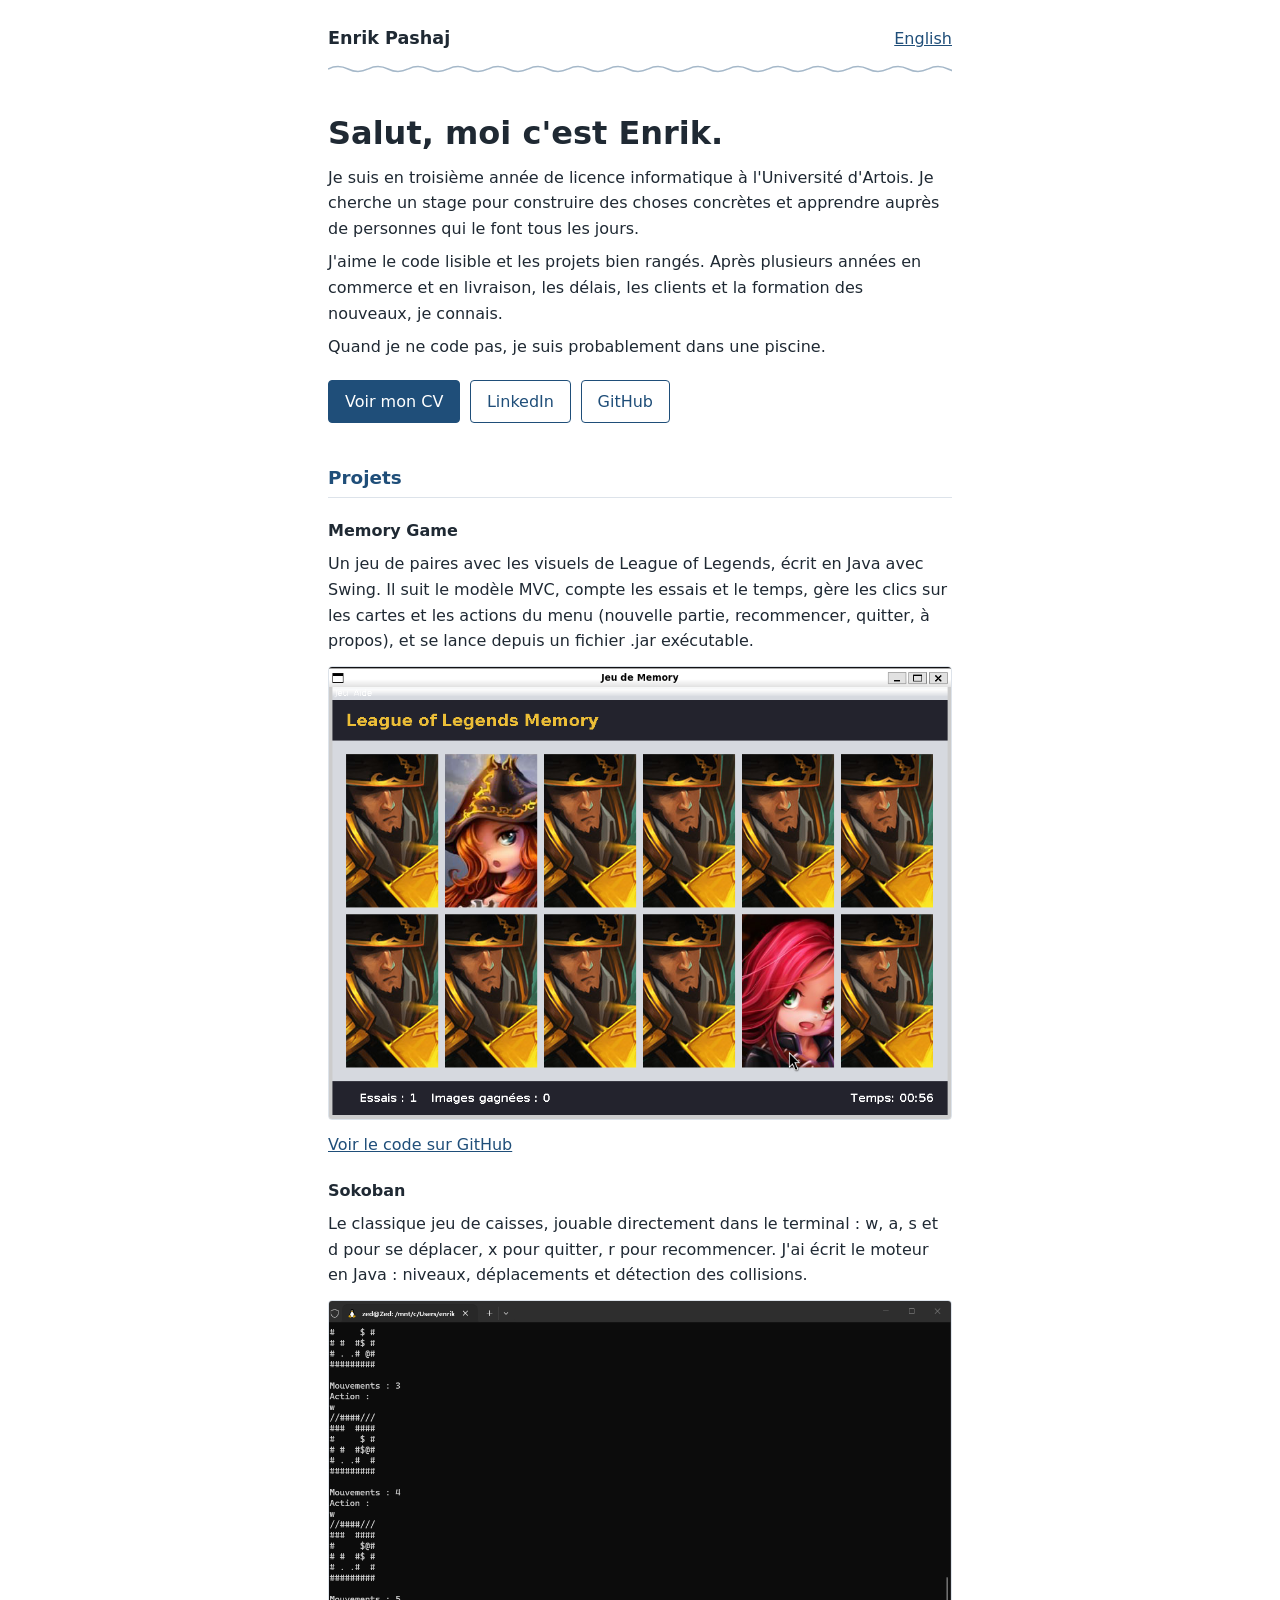
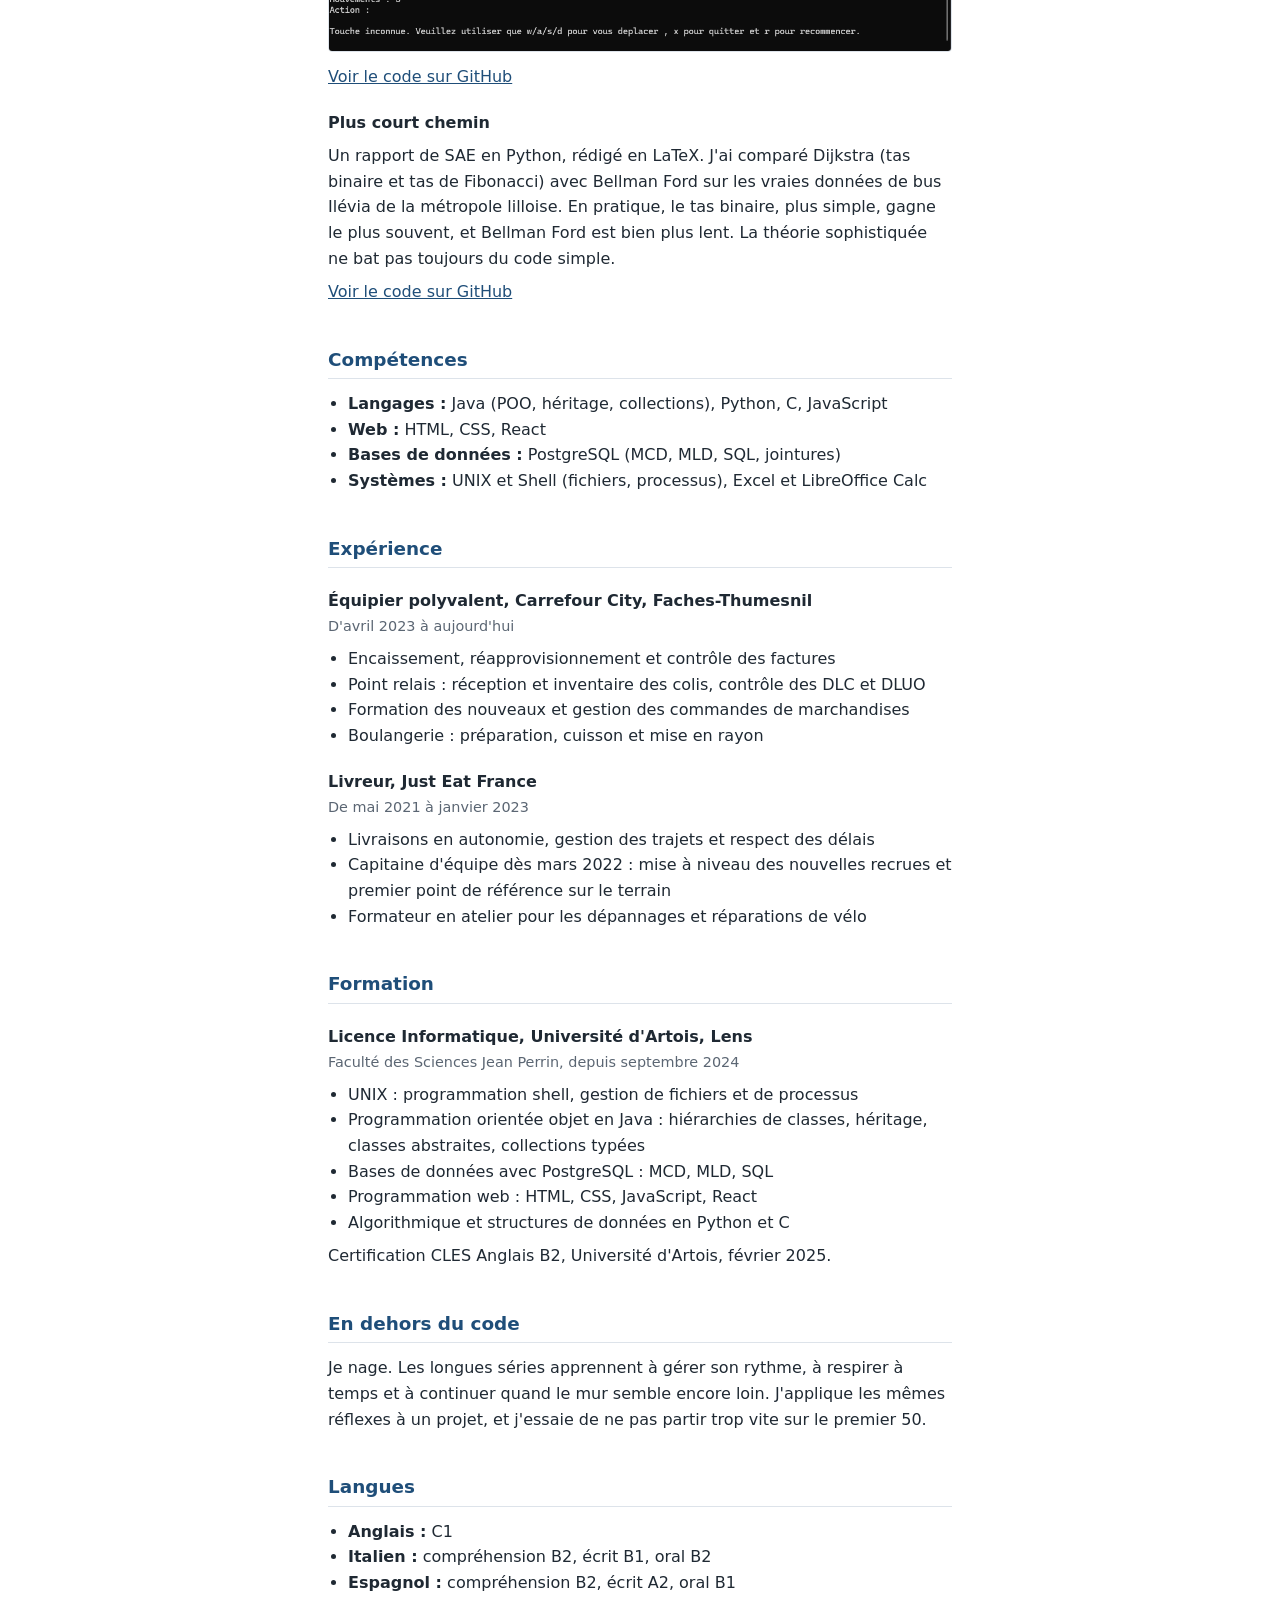
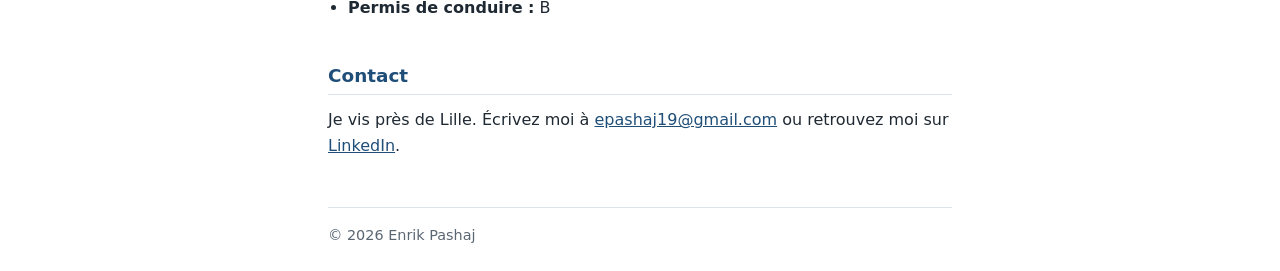
<file: lille_ricky/index.html>
<!DOCTYPE html>
<html lang="fr">
<head>
<meta charset="utf-8">
<meta name="viewport" content="width=device-width, initial-scale=1">
<title>Enrik Pashaj | Étudiant en informatique</title>
<meta name="description" content="Portfolio d'Enrik Pashaj, étudiant en troisième année de licence informatique à l'Université d'Artois, à la recherche d'un stage.">
<link rel="alternate" hreflang="en" href="en.html">
<link rel="stylesheet" href="style.css">
</head>
<body>
<header>
  <strong>Enrik Pashaj</strong>
  <a href="en.html" hreflang="en" lang="en">English</a>
</header>
<div class="wave" aria-hidden="true"></div>
<main>
  <h1>Salut, moi c'est Enrik.</h1>
  <p>Je suis en troisième année de licence informatique à l'Université d'Artois. Je cherche un stage pour construire des choses concrètes et apprendre auprès de personnes qui le font tous les jours.</p>
  <p>J'aime le code lisible et les projets bien rangés. Après plusieurs années en commerce et en livraison, les délais, les clients et la formation des nouveaux, je connais.</p>
  <p>Quand je ne code pas, je suis probablement dans une piscine.</p>
  <div class="buttons">
    <a class="main" href="assets/Enrik_Pashaj_CV_stage.pdf">Voir mon CV</a>
    <a href="https://www.linkedin.com/in/ricky-tech-savvy/">LinkedIn</a>
    <a href="https://github.com/lille-ricky/">GitHub</a>
  </div>

  <h2>Projets</h2>
  <h3>Memory Game</h3>
  <p>Un jeu de paires avec les visuels de League of Legends, écrit en Java avec Swing. Il suit le modèle MVC, compte les essais et le temps, gère les clics sur les cartes et les actions du menu (nouvelle partie, recommencer, quitter, à propos), et se lance depuis un fichier .jar exécutable.</p>
  <figure><img src="assets/memory-game.png" alt="Fenêtre du Memory Game avec une grille de cartes face cachée, un compteur d'essais et un chronomètre" width="905" height="658" loading="lazy"></figure>
  <p><a href="https://github.com/lille-ricky/Memory-Game-">Voir le code sur GitHub</a></p>
  <h3>Sokoban</h3>
  <p>Le classique jeu de caisses, jouable directement dans le terminal : w, a, s et d pour se déplacer, x pour quitter, r pour recommencer. J'ai écrit le moteur en Java : niveaux, déplacements et détection des collisions.</p>
  <figure><img src="assets/sokoban.png" alt="Sokoban dans un terminal, avec le niveau dessiné en caractères et le compteur de mouvements" width="1107" height="623" loading="lazy"></figure>
  <p><a href="https://github.com/lille-ricky/sokoban">Voir le code sur GitHub</a></p>
  <h3>Plus court chemin</h3>
  <p>Un rapport de SAE en Python, rédigé en LaTeX. J'ai comparé Dijkstra (tas binaire et tas de Fibonacci) avec Bellman Ford sur les vraies données de bus Ilévia de la métropole lilloise. En pratique, le tas binaire, plus simple, gagne le plus souvent, et Bellman Ford est bien plus lent. La théorie sophistiquée ne bat pas toujours du code simple.</p>
  <p><a href="https://github.com/lille-ricky/Plus-court-chemin">Voir le code sur GitHub</a></p>

  <h2>Compétences</h2>
  <ul>
    <li><strong>Langages :</strong> Java (POO, héritage, collections), Python, C, JavaScript</li>
    <li><strong>Web :</strong> HTML, CSS, React</li>
    <li><strong>Bases de données :</strong> PostgreSQL (MCD, MLD, SQL, jointures)</li>
    <li><strong>Systèmes :</strong> UNIX et Shell (fichiers, processus), Excel et LibreOffice Calc</li>
  </ul>

  <h2>Expérience</h2>
  <h3>Équipier polyvalent, Carrefour City, Faches-Thumesnil</h3>
  <p class="meta">D'avril 2023 à aujourd'hui</p>
  <ul>
    <li>Encaissement, réapprovisionnement et contrôle des factures</li>
    <li>Point relais : réception et inventaire des colis, contrôle des DLC et DLUO</li>
    <li>Formation des nouveaux et gestion des commandes de marchandises</li>
    <li>Boulangerie : préparation, cuisson et mise en rayon</li>
  </ul>
  <h3>Livreur, Just Eat France</h3>
  <p class="meta">De mai 2021 à janvier 2023</p>
  <ul>
    <li>Livraisons en autonomie, gestion des trajets et respect des délais</li>
    <li>Capitaine d'équipe dès mars 2022 : mise à niveau des nouvelles recrues et premier point de référence sur le terrain</li>
    <li>Formateur en atelier pour les dépannages et réparations de vélo</li>
  </ul>

  <h2>Formation</h2>
  <h3>Licence Informatique, Université d'Artois, Lens</h3>
  <p class="meta">Faculté des Sciences Jean Perrin, depuis septembre 2024</p>
  <ul>
    <li>UNIX : programmation shell, gestion de fichiers et de processus</li>
    <li>Programmation orientée objet en Java : hiérarchies de classes, héritage, classes abstraites, collections typées</li>
    <li>Bases de données avec PostgreSQL : MCD, MLD, SQL</li>
    <li>Programmation web : HTML, CSS, JavaScript, React</li>
    <li>Algorithmique et structures de données en Python et C</li>
  </ul>
  <p>Certification CLES Anglais B2, Université d'Artois, février 2025.</p>

  <h2>En dehors du code</h2>
  <p>Je nage. Les longues séries apprennent à gérer son rythme, à respirer à temps et à continuer quand le mur semble encore loin. J'applique les mêmes réflexes à un projet, et j'essaie de ne pas partir trop vite sur le premier 50.</p>

  <h2>Langues</h2>
  <ul>
    <li><strong>Anglais :</strong> C1</li>
    <li><strong>Italien :</strong> compréhension B2, écrit B1, oral B2</li>
    <li><strong>Espagnol :</strong> compréhension B2, écrit A2, oral B1</li>
    <li><strong>Permis de conduire :</strong> B</li>
  </ul>

  <h2>Contact</h2>
  <p>Je vis près de Lille. Écrivez moi à <a href="mailto:epashaj19@gmail.com">epashaj19@gmail.com</a> ou retrouvez moi sur <a href="https://www.linkedin.com/in/ricky-tech-savvy/">LinkedIn</a>.</p>
</main>
<footer>© 2026 Enrik Pashaj</footer>
</body>
</html>
</file>
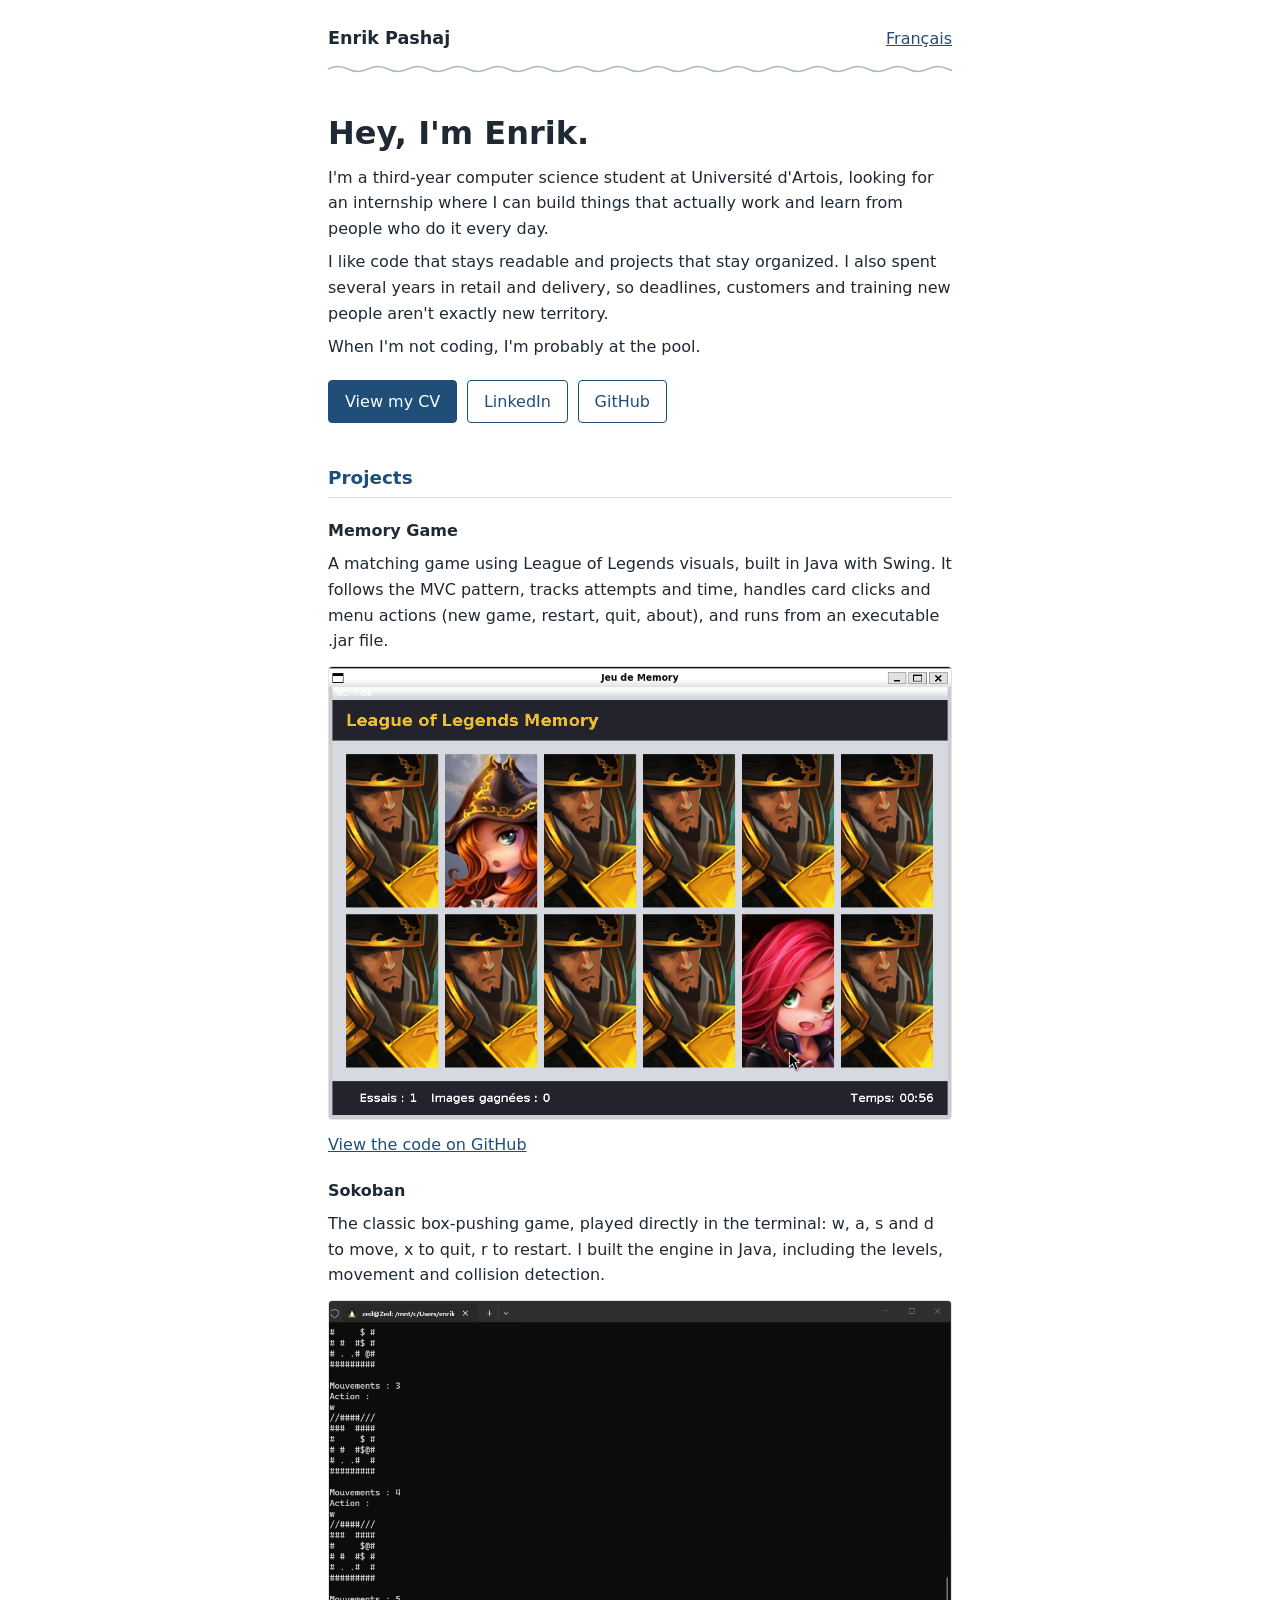
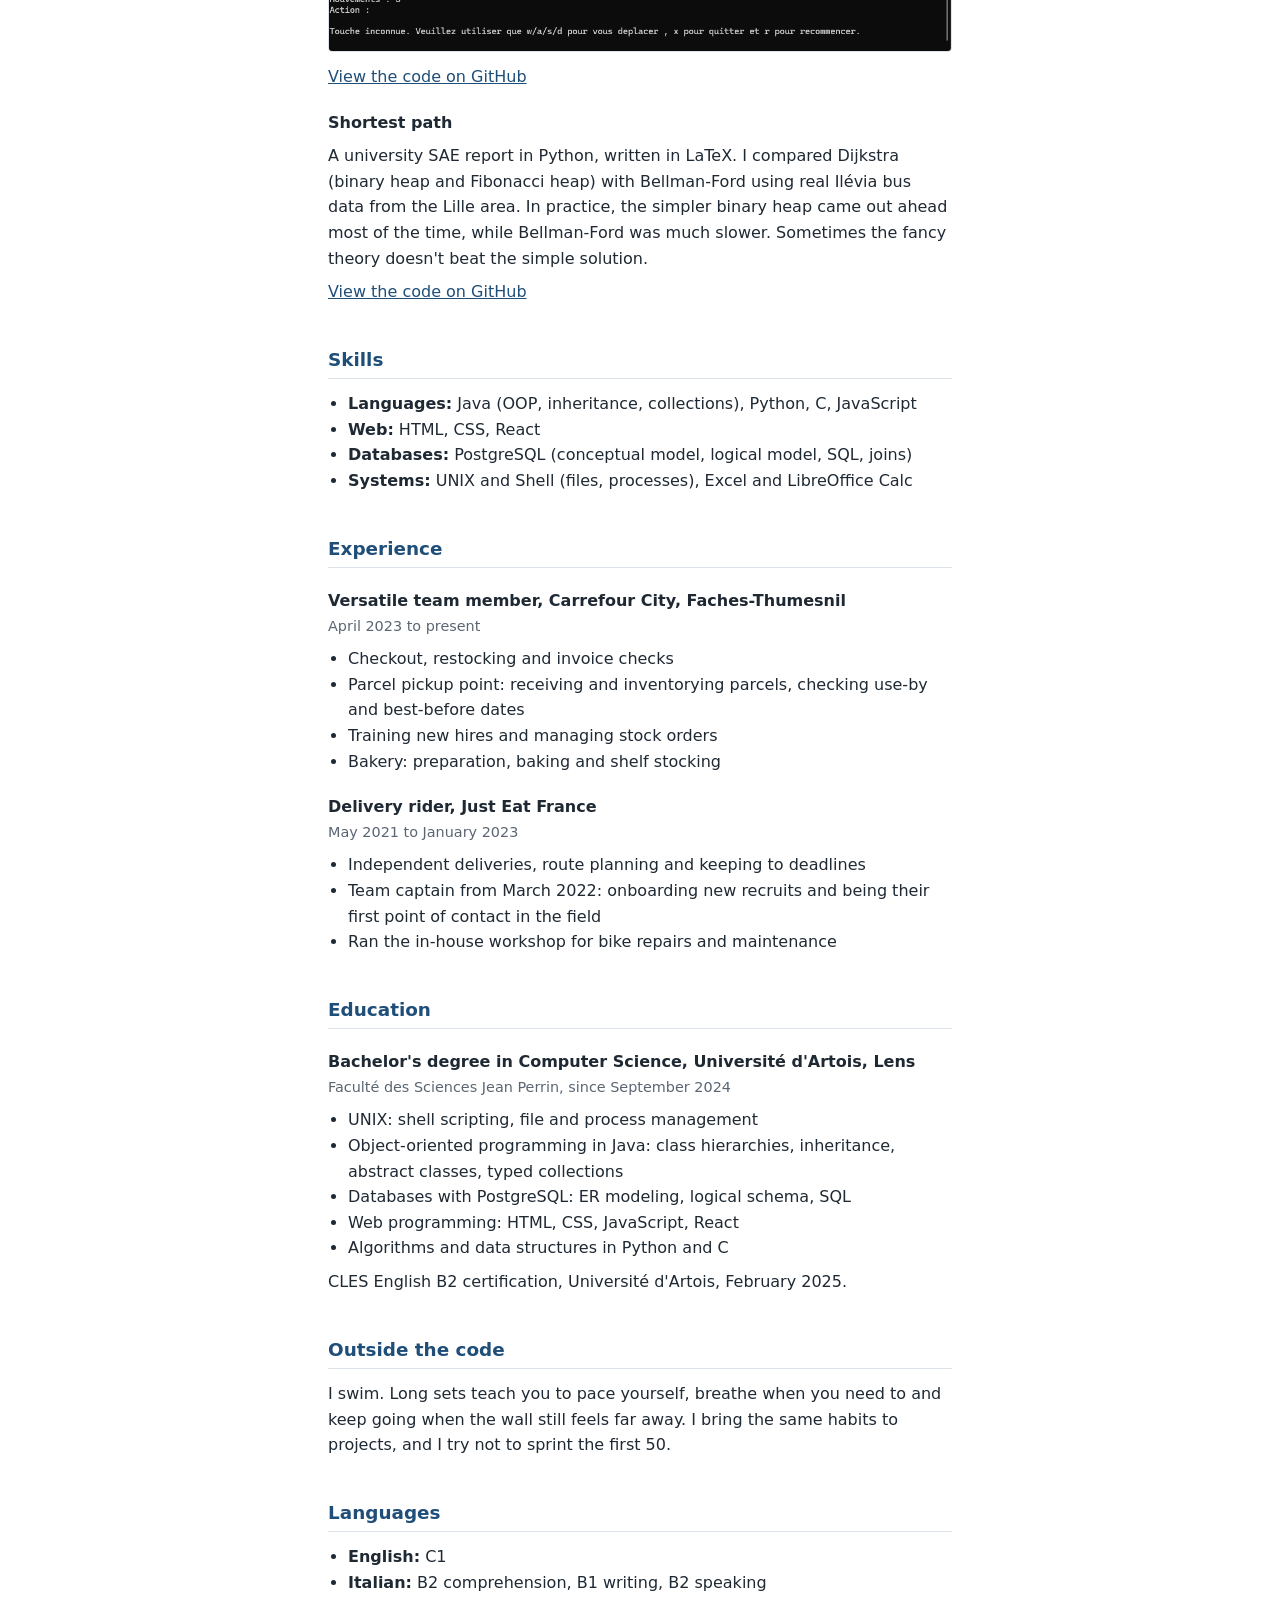
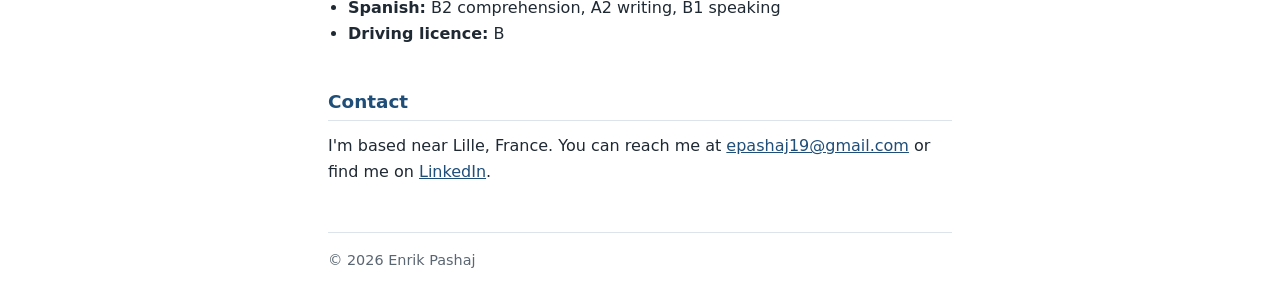
<file: lille_ricky/en.html>
<!DOCTYPE html>
<html lang="en">
<head>
<meta charset="utf-8">
<meta name="viewport" content="width=device-width, initial-scale=1">
<title>Enrik Pashaj | Computer science student</title>
<meta name="description" content="Portfolio of Enrik Pashaj, third-year computer science student at Université d'Artois, looking for an internship.">
<link rel="alternate" hreflang="fr" href="index.html">
<link rel="stylesheet" href="style.css">
</head>
<body>
<header>
  <strong>Enrik Pashaj</strong>
  <a href="index.html" hreflang="fr" lang="fr">Français</a>
</header>
<div class="wave" aria-hidden="true"></div>
<main>
  <h1>Hey, I'm Enrik.</h1>
  <p>I'm a third-year computer science student at Université d'Artois, looking for an internship where I can build things that actually work and learn from people who do it every day.</p>
  <p>I like code that stays readable and projects that stay organized. I also spent several years in retail and delivery, so deadlines, customers and training new people aren't exactly new territory.</p>
  <p>When I'm not coding, I'm probably at the pool.</p>
  <div class="buttons">
    <a class="main" href="assets/Enrik_Pashaj_CV_stage_EN.pdf">View my CV</a>
    <a href="https://www.linkedin.com/in/ricky-tech-savvy/">LinkedIn</a>
    <a href="https://github.com/lille-ricky/">GitHub</a>
  </div>

  <h2>Projects</h2>
  <h3>Memory Game</h3>
  <p>A matching game using League of Legends visuals, built in Java with Swing. It follows the MVC pattern, tracks attempts and time, handles card clicks and menu actions (new game, restart, quit, about), and runs from an executable .jar file.</p>
  <figure><img src="assets/memory-game.png" alt="Memory Game window with a grid of face-down cards, an attempt counter and a timer" width="905" height="658" loading="lazy"></figure>
  <p><a href="https://github.com/lille-ricky/Memory-Game-">View the code on GitHub</a></p>
  <h3>Sokoban</h3>
  <p>The classic box-pushing game, played directly in the terminal: w, a, s and d to move, x to quit, r to restart. I built the engine in Java, including the levels, movement and collision detection.</p>
  <figure><img src="assets/sokoban.png" alt="Sokoban running in a terminal, showing the level in characters and the move counter" width="1107" height="623" loading="lazy"></figure>
  <p><a href="https://github.com/lille-ricky/sokoban">View the code on GitHub</a></p>
  <h3>Shortest path</h3>
  <p>A university SAE report in Python, written in LaTeX. I compared Dijkstra (binary heap and Fibonacci heap) with Bellman-Ford using real Ilévia bus data from the Lille area. In practice, the simpler binary heap came out ahead most of the time, while Bellman-Ford was much slower. Sometimes the fancy theory doesn't beat the simple solution.</p>
  <p><a href="https://github.com/lille-ricky/Plus-court-chemin">View the code on GitHub</a></p>

  <h2>Skills</h2>
  <ul>
    <li><strong>Languages:</strong> Java (OOP, inheritance, collections), Python, C, JavaScript</li>
    <li><strong>Web:</strong> HTML, CSS, React</li>
    <li><strong>Databases:</strong> PostgreSQL (conceptual model, logical model, SQL, joins)</li>
    <li><strong>Systems:</strong> UNIX and Shell (files, processes), Excel and LibreOffice Calc</li>
  </ul>

  <h2>Experience</h2>
  <h3>Versatile team member, Carrefour City, Faches-Thumesnil</h3>
  <p class="meta">April 2023 to present</p>
  <ul>
    <li>Checkout, restocking and invoice checks</li>
    <li>Parcel pickup point: receiving and inventorying parcels, checking use-by and best-before dates</li>
    <li>Training new hires and managing stock orders</li>
    <li>Bakery: preparation, baking and shelf stocking</li>
  </ul>
  <h3>Delivery rider, Just Eat France</h3>
  <p class="meta">May 2021 to January 2023</p>
  <ul>
    <li>Independent deliveries, route planning and keeping to deadlines</li>
    <li>Team captain from March 2022: onboarding new recruits and being their first point of contact in the field</li>
    <li>Ran the in-house workshop for bike repairs and maintenance</li>
  </ul>

  <h2>Education</h2>
  <h3>Bachelor's degree in Computer Science, Université d'Artois, Lens</h3>
  <p class="meta">Faculté des Sciences Jean Perrin, since September 2024</p>
  <ul>
    <li>UNIX: shell scripting, file and process management</li>
    <li>Object-oriented programming in Java: class hierarchies, inheritance, abstract classes, typed collections</li>
    <li>Databases with PostgreSQL: ER modeling, logical schema, SQL</li>
    <li>Web programming: HTML, CSS, JavaScript, React</li>
    <li>Algorithms and data structures in Python and C</li>
  </ul>
  <p>CLES English B2 certification, Université d'Artois, February 2025.</p>

  <h2>Outside the code</h2>
  <p>I swim. Long sets teach you to pace yourself, breathe when you need to and keep going when the wall still feels far away. I bring the same habits to projects, and I try not to sprint the first 50.</p>

  <h2>Languages</h2>
  <ul>
    <li><strong>English:</strong> C1</li>
    <li><strong>Italian:</strong> B2 comprehension, B1 writing, B2 speaking</li>
    <li><strong>Spanish:</strong> B2 comprehension, A2 writing, B1 speaking</li>
    <li><strong>Driving licence:</strong> B</li>
  </ul>

  <h2>Contact</h2>
  <p>I'm based near Lille, France. You can reach me at <a href="mailto:epashaj19@gmail.com">epashaj19@gmail.com</a> or find me on <a href="https://www.linkedin.com/in/ricky-tech-savvy/">LinkedIn</a>.</p>
</main>
<footer>© 2026 Enrik Pashaj</footer>
</body>
</html>
</file>
<file: lille_ricky/style.css>
:root { --text:#1f2933; --muted:#5b6673; --accent:#1f4e79; --line:#dde3ea; --bg:#fff; }
* { box-sizing: border-box; }
body { margin:0 auto; max-width:42rem; padding:1.5rem; background:var(--bg); color:var(--text);
  font-family:system-ui,-apple-system,"Segoe UI",Roboto,Arial,sans-serif; line-height:1.6; }
a { color:var(--accent); }
a:focus-visible { outline:2px solid var(--accent); outline-offset:3px; }
header { display:flex; justify-content:space-between; align-items:baseline; padding-bottom:.75rem; }
header strong { font-size:1.1rem; }
h1 { font-size:2rem; line-height:1.2; margin:2.5rem 0 .75rem; }
h2 { font-size:1.15rem; color:var(--accent); margin:2.5rem 0 .75rem; padding-bottom:.25rem; border-bottom:1px solid var(--line); }
h3 { font-size:1rem; margin:1.25rem 0 .1rem; }
p { margin:.5rem 0; }
ul { margin:.5rem 0; padding-left:1.25rem; }
.meta { color:var(--muted); font-size:.9rem; margin:0; }
.buttons { display:flex; flex-wrap:wrap; gap:.6rem; margin-top:1.25rem; }
.buttons a { padding:.5rem 1rem; border:1px solid var(--accent); border-radius:4px; text-decoration:none; }
.buttons a.main { background:var(--accent); color:#fff; }
footer { margin-top:3rem; padding-top:1rem; border-top:1px solid var(--line); color:var(--muted); font-size:.9rem; }
.wave { height:10px; background:url("data:image/svg+xml,%3Csvg xmlns='http://www.w3.org/2000/svg' width='40' height='10' viewBox='0 0 40 10'%3E%3Cpath d='M0 5 Q10 0 20 5 T40 5' fill='none' stroke='%231f4e79' stroke-opacity='.4' stroke-width='1.5'/%3E%3C/svg%3E") repeat-x; }
figure { margin:.75rem 0; }
img { display:block; max-width:100%; height:auto; border:1px solid var(--line); border-radius:4px; }
</file>
